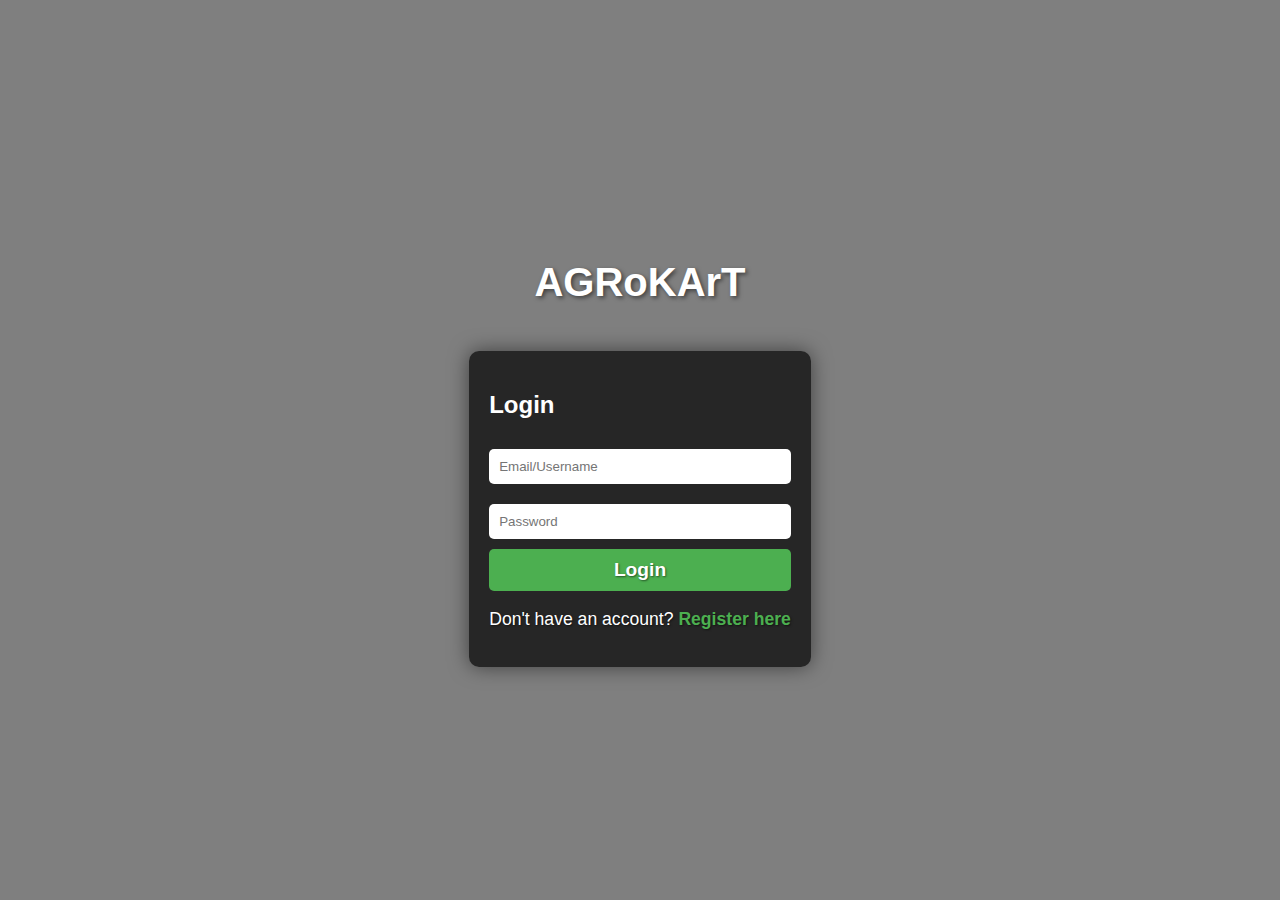
<file: index.html>
<!DOCTYPE html>
<html lang="en">
<head>
    <meta charset="UTF-8">
    <meta name="viewport" content="width=device-width, initial-scale=1.0">
    <link rel="stylesheet" href="styles.css">
    <title>Login Dashboard</title>
</head>
<body>
    <div class="container">
        <header>
            <h1>AGRoKArT</h1>
        </header>
        <div class="form-container">
            <form id="login-form">
                <h2>Login</h2>
                <input type="text" id="login-username" placeholder="Email/Username" required>
                <input type="password" id="login-password" placeholder="Password" required>
                <button type="submit">Login</button>
                <p>Don't have an account? <a href="register.html">Register here</a></p>
            </form>
            <div id="login-error-message" class="error-message"></div> <!-- Add this line -->
            <div id="login-success-message" class="success-message"></div> <!-- Add this line -->
        </div>
    </div>
    <script src="script.js"></script>
</body>
</html>
</file>
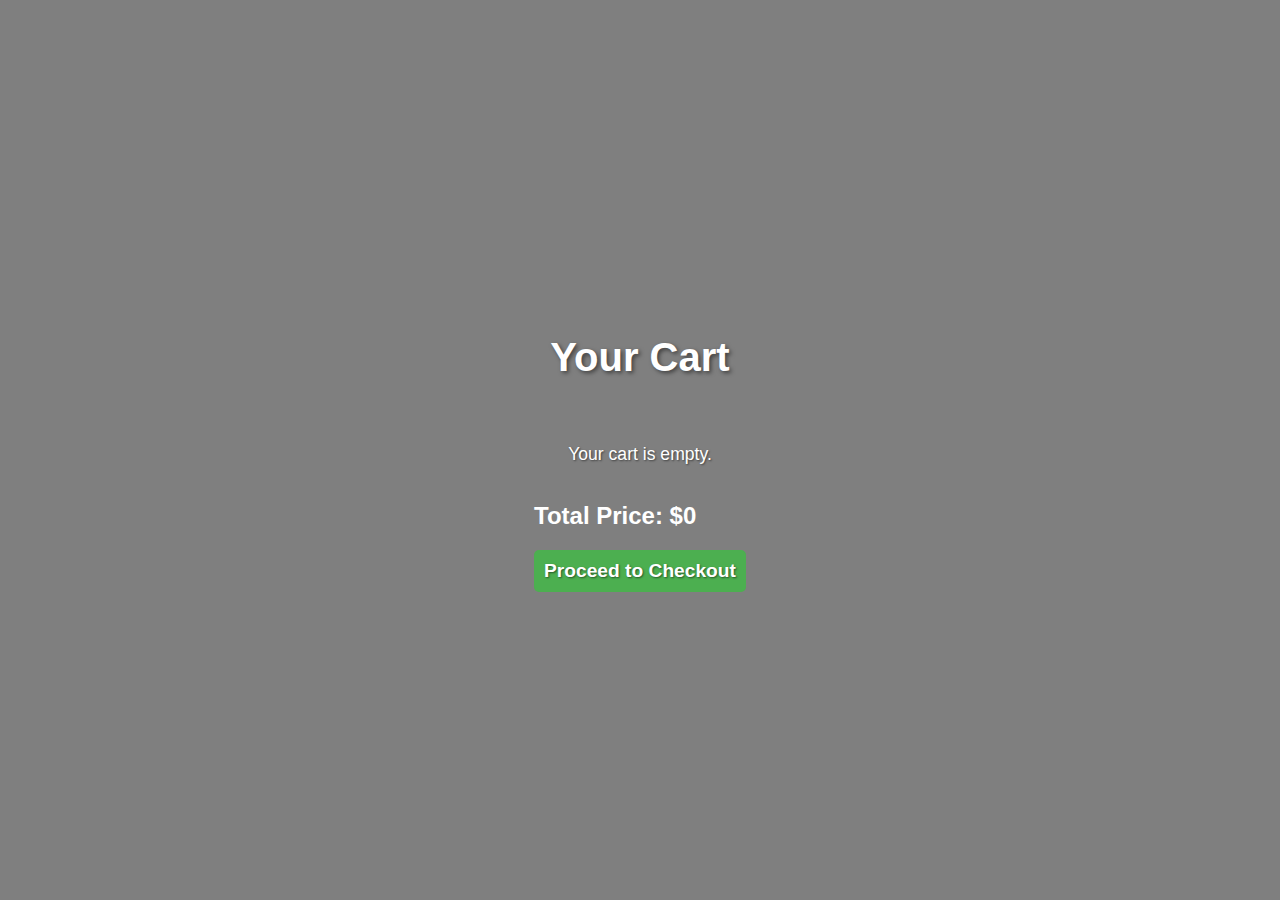
<file: cart.html>
<!DOCTYPE html>
<html lang="en">
<head>
    <meta charset="UTF-8">
    <meta name="viewport" content="width=device-width, initial-scale=1.0">
    <link rel="stylesheet" href="styles.css">
    <title>Your Cart</title>
</head>
<body>
    <div class="container">
        <header>
            <h1>Your Cart</h1>
        </header>
        <div id="cart-items">
            <!-- Cart items will be displayed here dynamically -->
        </div>
        <div id="total-price-section">
            <h2>Total Price: $<span id="total-price">0</span></h2>
            <button onclick="proceedToCheckout()">Proceed to Checkout</button>
        </div>
    </div>

    <script>
        // Function to load cart items from localStorage and display them
        function loadCartItems() {
            const cartItems = JSON.parse(localStorage.getItem('cartItems')) || [];
            const cartItemsDiv = document.getElementById('cart-items');
            let totalPrice = 0;

            // Check if there are any items in the cart
            if (cartItems.length === 0) {
                cartItemsDiv.innerHTML = '<p>Your cart is empty.</p>';
                return;
            }

            cartItems.forEach(item => {
                const itemDiv = document.createElement('div');
                itemDiv.classList.add('cart-item');
                itemDiv.innerHTML = `
                    <img src="${item.image}" alt="Product Image" style="width: 100px; height: 100px;">
                    <p>${item.name}</p>
                    <p>Price: $${item.price} per kg</p>
                    <p>Quantity: ${item.quantity} kg</p>
                `;
                cartItemsDiv.appendChild(itemDiv);
                totalPrice += item.price * item.quantity; // Calculate total price
            });

            // Update total price display
            document.getElementById('total-price').textContent = totalPrice.toFixed(2);
        }

        // Function to proceed to checkout
        function proceedToCheckout() {
            alert("Proceeding to checkout...");
            // Here you can redirect to the checkout page or implement checkout logic
        }

        // Load cart items when the page is loaded
        window.onload = loadCartItems;
    </script>
</body>
</html>
</file>
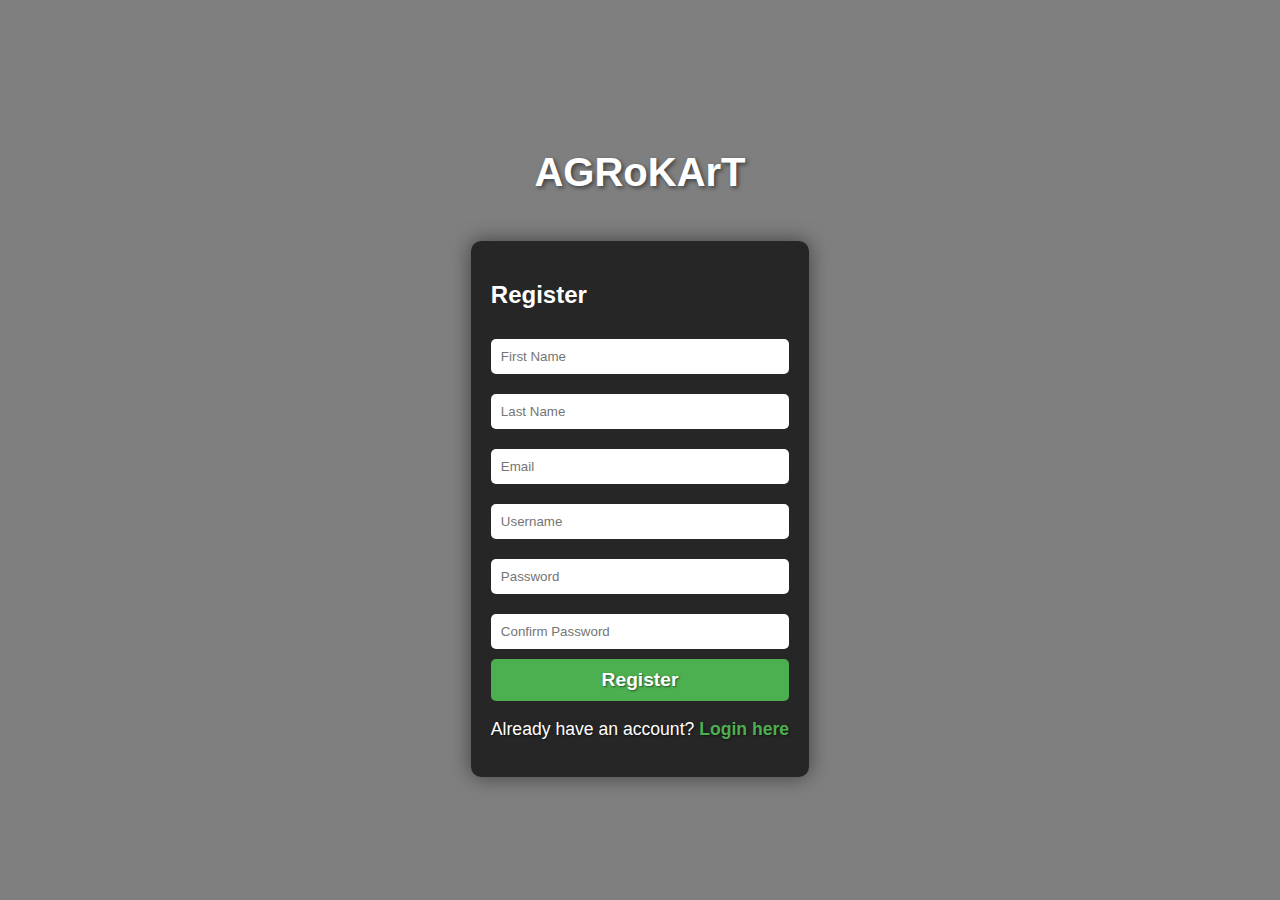
<file: register.html>
<!DOCTYPE html>
<html lang="en">
<head>
    <meta charset="UTF-8">
    <meta name="viewport" content="width=device-width, initial-scale=1.0">
    <link rel="stylesheet" href="styles.css">
    <title>Register</title>
</head>
<body>
    <div class="container">
        <header>
            <h1>AGRoKArT</h1>
        </header>
        <div class="form-container">
            <form id="registration-form">
                <h2>Register</h2>
                <input type="text" id="first-name" placeholder="First Name" required>
                <input type="text" id="last-name" placeholder="Last Name" required>
                <input type="email" id="register-email" placeholder="Email" required>
                <input type="text" id="register-username" placeholder="Username" required>
                <input type="password" id="register-password" placeholder="Password" required>
                <input type="password" id="confirm-password" placeholder="Confirm Password" required>
                <button type="submit">Register</button>
                <p>Already have an account? <a href="index.html">Login here</a></p>
            </form>
            <div id="register-error-message" class="error-message"></div> <!-- Add this line -->
            <div id="register-success-message" class="success-message"></div> <!-- Add this line -->
        </div>
    </div>
    <script src="script.js"></script>
</body>
</html>
</file>
<file: styles.css>
/* General Body Styles */
body {
    margin: 0;
    font-family: 'Arial', sans-serif;
    background-image: url('https://images.pexels.com/photos/1334312/pexels-photo-1334312.jpeg?auto=compress&cs=tinysrgb&w=600'); /* Background image */
    background-size: cover;
    background-position: center;
    color: #fff;
}

/* Container for Centering Content */
.container {
    display: flex;
    flex-direction: column;
    align-items: center;
    justify-content: center;
    height: 100vh;
    background-color: rgba(0, 0, 0, 0.5); /* Semi-transparent background */
}

/* Header Styles */
header {
    margin-bottom: 20px;
}

h1 {
    font-size: 2.5em;
    font-weight: bold;
    text-shadow: 2px 2px 4px rgba(0, 0, 0, 0.5);
}

/* Form Container Styles */
.form-container {
    background: rgba(0, 0, 0, 0.7);
    padding: 20px;
    border-radius: 10px;
    box-shadow: 0 0 20px rgba(0, 0, 0, 0.5);
}

/* Form Styles */
form {
    display: flex;
    flex-direction: column;
}

input {
    padding: 10px;
    margin: 10px 0;
    border: none;
    border-radius: 5px;
}

/* Button Styles */
button {
    padding: 10px;
    background-color: #4CAF50;
    color: white;
    border: none;
    border-radius: 5px;
    cursor: pointer;
    font-size: 1.2em;
    font-weight: bold;
    text-shadow: 1px 1px 2px rgba(0, 0, 0, 0.5);
}

button:hover {
    background-color: #45a049;
}

/* Paragraph and Link Styles */
p {
    text-align: center;
    font-size: 1.1em;
    text-shadow: 1px 1px 2px rgba(0, 0, 0, 0.5);
}

a {
    color: #4CAF50;
    text-decoration: none;
    font-weight: bold;
    text-shadow: 1px 1px 2px rgba(0, 0, 0, 0.5);
}

a:hover {
    text-decoration: underline;
}

/* Success and Error Message Styles */
.success-message {
    display: none; /* Initially hidden */
    color: #4CAF50; /* Green color for success messages */
    font-weight: bold; /* Make the text bold */
    margin-top: 10px; /* Space above the message */
    text-align: center; /* Center the text */
    text-shadow: 1px 1px 2px rgba(0, 0, 0, 0.5);
}

.error-message {
    display: none; /* Initially hidden */
    color: #FF0000; /* Red color for error messages */
    font-weight: bold; /* Make the text bold */
    margin-top: 10px; /* Space above the message */
    text-align: center; /* Center the text */
    text-shadow: 1px 1px 2px rgba(0, 0, 0, 0.5);
}

/* Header Content Styles */
.header-content {
    display: flex;
    justify-content: space-between;
    align-items: center;
    width: 100%;
}

/* User Info Styles */
.user-info {
    display: flex;
    align-items: center;
}

#username {
    margin-right: 10px;
    font-weight: bold;
    text-shadow: 1px 1px 2px rgba(0, 0, 0, 0.5);
}

.logo {
    width: 40px;
    height: 40px;
    cursor: pointer;
}

/* Options Container Styles */
.options-container {
    text-align: center;
    margin-top: 50px;
}

.options {
    display: flex;
    justify-content: center;
    gap: 20px;
}

/* Modal Styles */

.modal {
    display: none; /* Hidden by default */
    position: fixed;
    z-index: 1;
    left: 0;
    top: 0;
    width: 100%;
    height: 100%;
    overflow: auto;
    background-color: rgba(0, 0, 0, 0.7);
}

.modal-content {
    background-color: #fefefe;
    margin: 15% auto;
    padding: 20px;
    border: 1px solid #888;
    width: 80%;
    color: black;
    border-radius: 10px;
}

.close {
    color: #aaa;
    float: right;
    font-size: 28px;
    font-weight: bold;
}

.close:hover,
.close:focus {
    color: black;
    text-decoration: none;
    cursor: pointer;
}

/* Form Styles */
form {
    display: flex;
    flex-direction: column;
}

input {
    padding: 10px;
    margin: 10px 0;
    border: none;
    border-radius: 5px;
}

button {
    padding: 10px;
    background-color: #4CAF50;
    color: white;
    border: none;
    border-radius: 5px;
    cursor: pointer;
}

button:hover {
    background-color: #45a049;
}


.product-item {
    border: 1px solid #ccc;
    padding: 10px;
    margin: 10px;
    display: inline-block;
    text-align: center;
}

/* Add styles for the slideshow and search bar */
.slideshow-container {
    position: relative;
    max-width: 100%;
    margin: auto;
}

.mySlides {
    display: none;
}

.search-container {
    margin: 20px 0;
    text-align: center;
}

.search-container input {
    padding: 10px;
    width: 300px;
    font-size: 16px;
}

.cart {
    float: right;
    margin: 10px;
}

.cart a {
    text-decoration: none;
    color: white;
    background-color: green;
    padding: 10px;
    border-radius: 5px;
}
</file>
